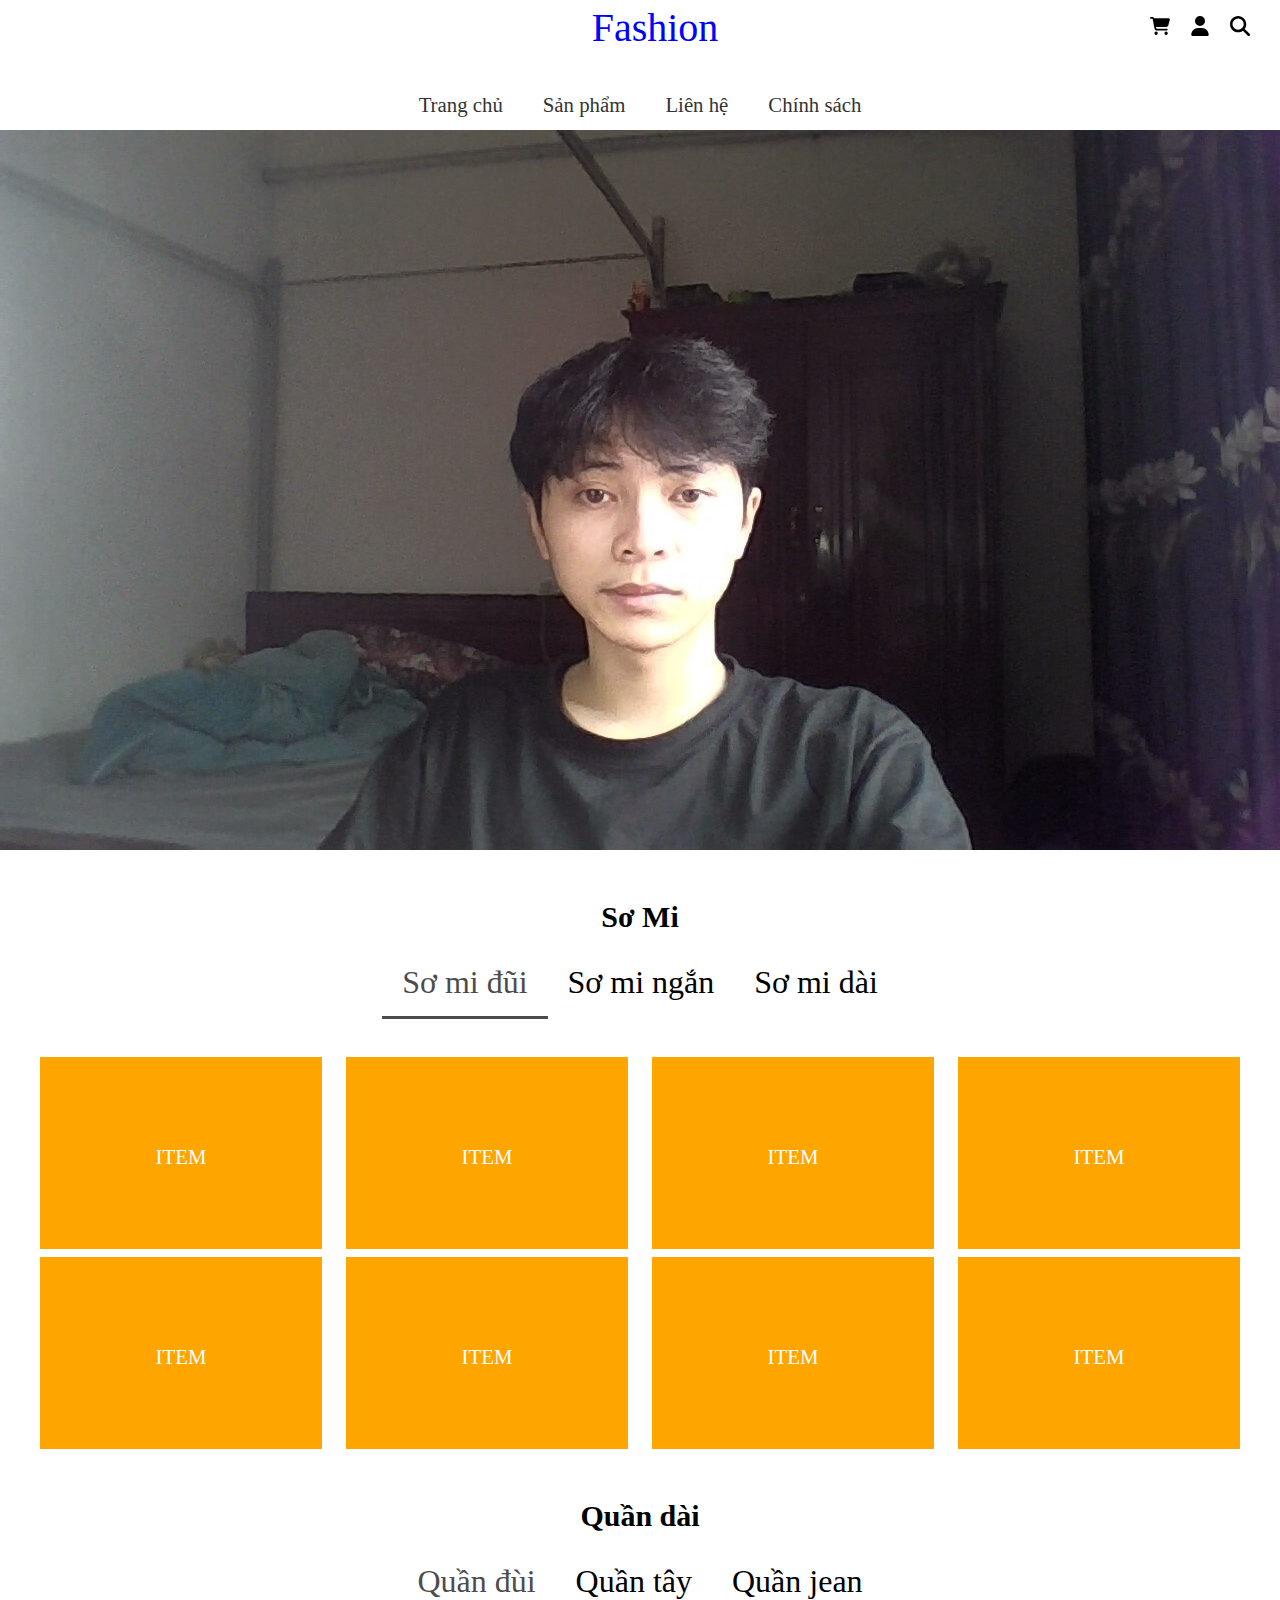
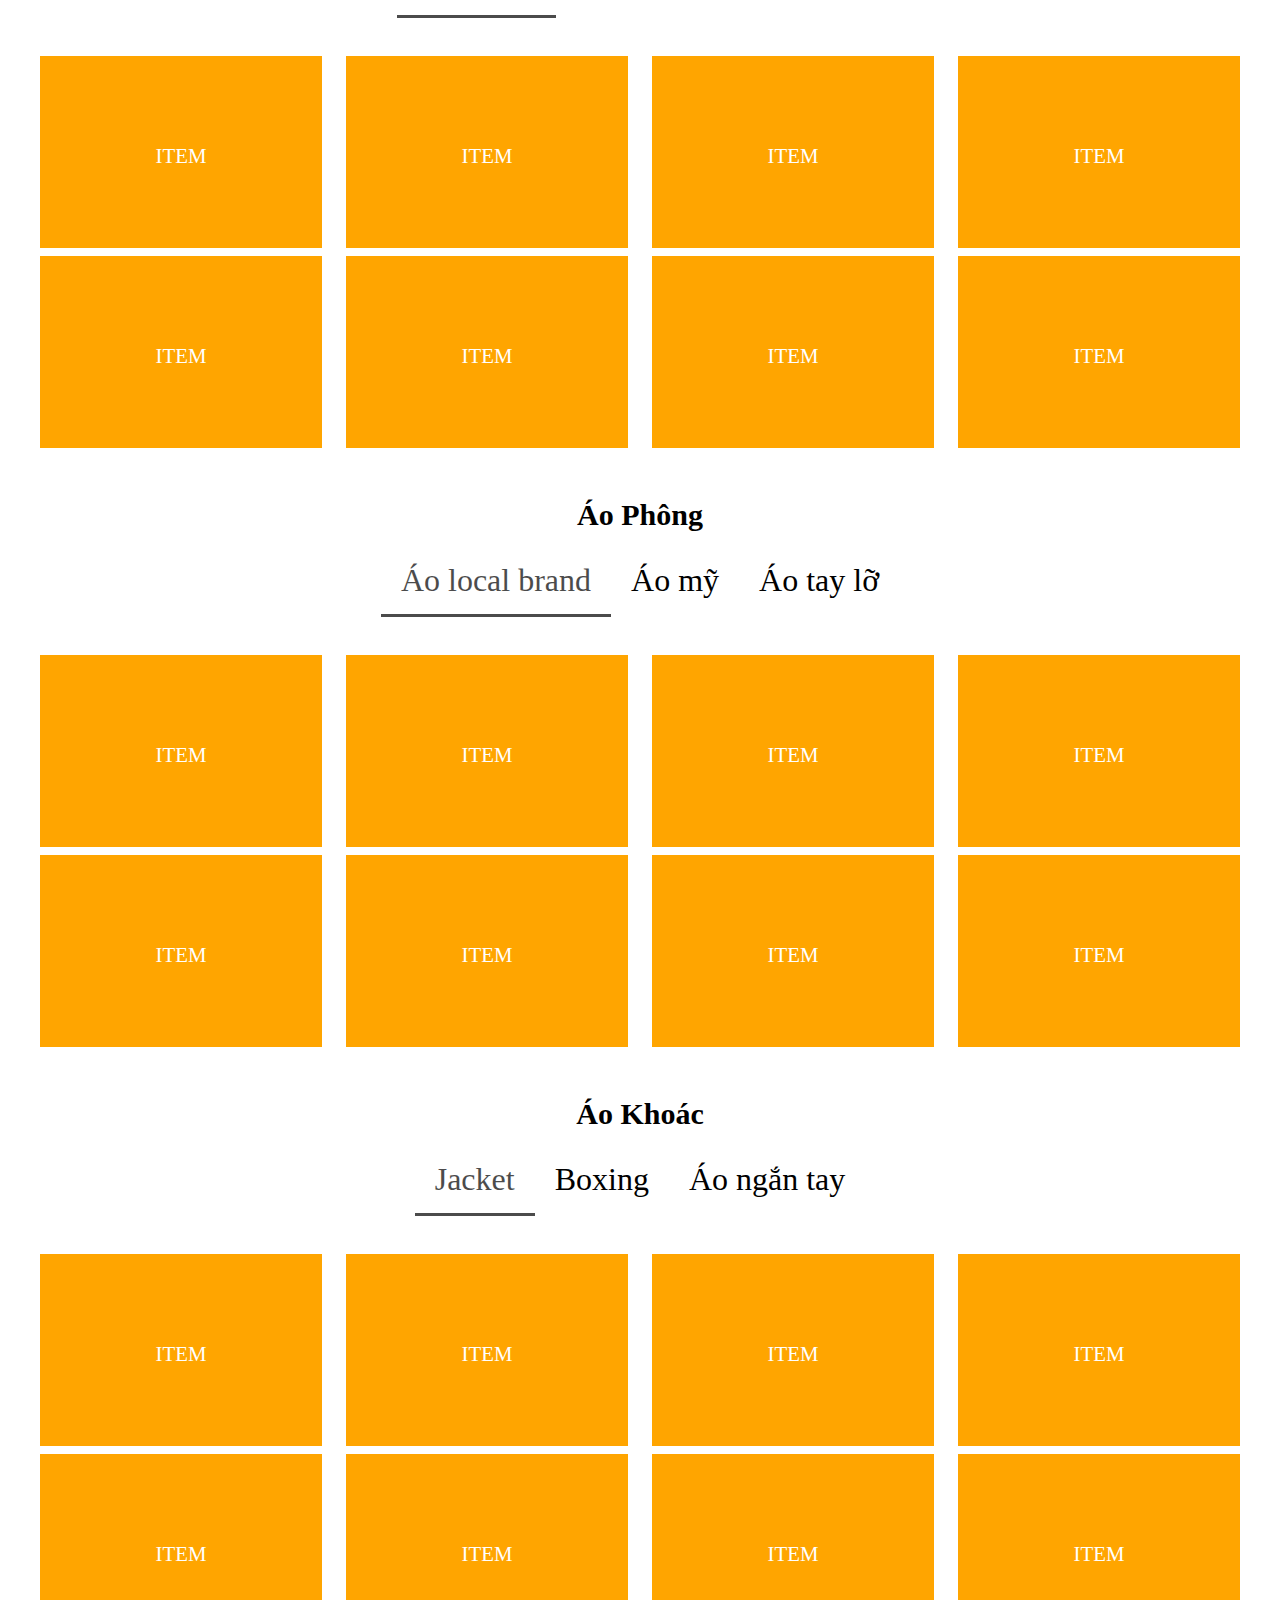
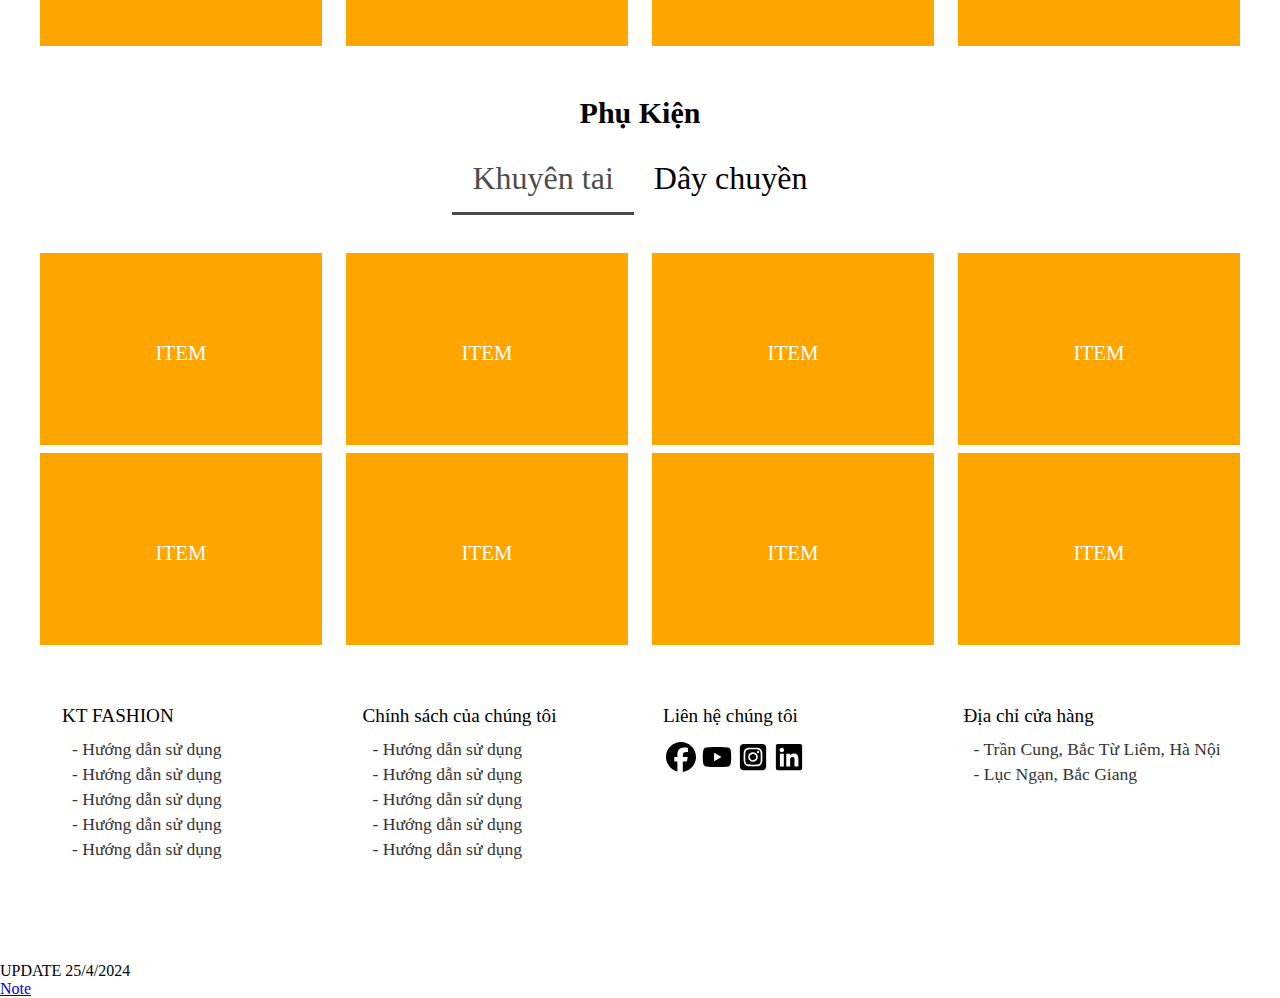
<file: index.html>
<!DOCTYPE html>
<html lang="en">
<head>
    <meta charset="UTF-8">
    <meta name="viewport" content="width=device-width, initial-scale=1.0">
    <title>Document</title>
    <link rel="stylesheet" href="./assets/css/grid.css">
    <link rel="stylesheet" href="./assets/css/main.css">
    <link rel="stylesheet" href="./assets/css/responsive.css">

</head>
<body>
    <div class="overlay"></div>

    <div id="header">
        <div class="header__logo">Fashion</div>
        <div class="header__wrap">
            <div href="" class="header__wrap__itemt" onclick = showCart()>
                <svg class="header__wrap__icon" fill = "black" xmlns="http://www.w3.org/2000/svg" viewBox="0 0 576 512"><!--!Font Awesome Free 6.5.2 by @fontawesome - https://fontawesome.com License - https://fontawesome.com/license/free Copyright 2024 Fonticons, Inc.--><path d="M0 24C0 10.7 10.7 0 24 0H69.5c22 0 41.5 12.8 50.6 32h411c26.3 0 45.5 25 38.6 50.4l-41 152.3c-8.5 31.4-37 53.3-69.5 53.3H170.7l5.4 28.5c2.2 11.3 12.1 19.5 23.6 19.5H488c13.3 0 24 10.7 24 24s-10.7 24-24 24H199.7c-34.6 0-64.3-24.6-70.7-58.5L77.4 54.5c-.7-3.8-4-6.5-7.9-6.5H24C10.7 48 0 37.3 0 24zM128 464a48 48 0 1 1 96 0 48 48 0 1 1 -96 0zm336-48a48 48 0 1 1 0 96 48 48 0 1 1 0-96z"/></svg>      
            </div>
            <div href="" class="header__wrap__item icon__account" onclick = showAccountForm()>
                <svg class="header__wrap__icon" fill = "black" xmlns="http://www.w3.org/2000/svg" viewBox="0 0 448 512"><!--!Font Awesome Free 6.5.2 by @fontawesome - https://fontawesome.com License - https://fontawesome.com/license/free Copyright 2024 Fonticons, Inc.--><path d="M224 256A128 128 0 1 0 224 0a128 128 0 1 0 0 256zm-45.7 48C79.8 304 0 383.8 0 482.3C0 498.7 13.3 512 29.7 512H418.3c16.4 0 29.7-13.3 29.7-29.7C448 383.8 368.2 304 269.7 304H178.3z"/></svg>

            </div>
            <div href="" class="header__wrap__item icon__search__header">
                <svg class="header__wrap__icon" fill = "black" xmlns="http://www.w3.org/2000/svg" viewBox="0 0 512 512"><!--!Font Awesome Free 6.5.2 by @fontawesome - https://fontawesome.com License - https://fontawesome.com/license/free Copyright 2024 Fonticons, Inc.--><path d="M416 208c0 45.9-14.9 88.3-40 122.7L502.6 457.4c12.5 12.5 12.5 32.8 0 45.3s-32.8 12.5-45.3 0L330.7 376c-34.4 25.2-76.8 40-122.7 40C93.1 416 0 322.9 0 208S93.1 0 208 0S416 93.1 416 208zM208 352a144 144 0 1 0 0-288 144 144 0 1 0 0 288z"/></svg>
            </div>
            <div class="header__wrap__item icon__bars"  onclick = showNavaside()>
                <svg fill = "black" xmlns="http://www.w3.org/2000/svg" viewBox="0 0 448 512"><!--!Font Awesome Free 6.5.2 by @fontawesome - https://fontawesome.com License - https://fontawesome.com/license/free Copyright 2024 Fonticons, Inc.--><path d="M0 96C0 78.3 14.3 64 32 64H416c17.7 0 32 14.3 32 32s-14.3 32-32 32H32C14.3 128 0 113.7 0 96zM0 256c0-17.7 14.3-32 32-32H416c17.7 0 32 14.3 32 32s-14.3 32-32 32H32c-17.7 0-32-14.3-32-32zM448 416c0 17.7-14.3 32-32 32H32c-17.7 0-32-14.3-32-32s14.3-32 32-32H416c17.7 0 32 14.3 32 32z"/></svg>
                
            </div>

        </div>
        
        

    </div>

    <div id="subheader">
        <div class="header__logo">Fashion</div>
        
        <nav class="nav__pc">
            <div class="nav__item">
                <a href="" class="nav__link">Trang chủ</a>
            </div>
            <div class="nav__item">
                <a class="nav__link">Sản phẩm</a>
                <ul class="nav__list">
                    <li><a href="#somi" class="nav__list__item">Sơ mi</a></li>
                    <div class="nav__divide"></div> 
                    <li><a href="#quandai" class="nav__list__item">Quần dài</a></li>
                    <div class="nav__divide"></div> 
                    <li><a href="#aophong" class="nav__list__item">Áo phông</a></li> 
                    <div class="nav__divide"></div> 
                    <li><a href="#aokhoac" class="nav__list__item">Áo khoác</a></li> 
                    <div class="nav__divide"></div> 
                    <li><a href="#phukien" class="nav__list__item">Phụ kiện</a></li> 
                </ul>
            </div>
            <div class="nav__item">
                <a href="" class="nav__link">Liên hệ</a>
            </div>
            <div class="nav__item">
                <a href="" class="nav__link">Chính sách</a>
                <ul class="nav__list">
            </div>
        </nav>
        <div class="header__wrap">
            <div href="" class="header__wrap__item" onclick = showCart()>
                <svg class="header__wrap__icon" fill = "black" xmlns="http://www.w3.org/2000/svg" viewBox="0 0 576 512"><!--!Font Awesome Free 6.5.2 by @fontawesome - https://fontawesome.com License - https://fontawesome.com/license/free Copyright 2024 Fonticons, Inc.--><path d="M0 24C0 10.7 10.7 0 24 0H69.5c22 0 41.5 12.8 50.6 32h411c26.3 0 45.5 25 38.6 50.4l-41 152.3c-8.5 31.4-37 53.3-69.5 53.3H170.7l5.4 28.5c2.2 11.3 12.1 19.5 23.6 19.5H488c13.3 0 24 10.7 24 24s-10.7 24-24 24H199.7c-34.6 0-64.3-24.6-70.7-58.5L77.4 54.5c-.7-3.8-4-6.5-7.9-6.5H24C10.7 48 0 37.3 0 24zM128 464a48 48 0 1 1 96 0 48 48 0 1 1 -96 0zm336-48a48 48 0 1 1 0 96 48 48 0 1 1 0-96z"/></svg>      
            </div>
            <div class="header__wrap__item icon__account" onclick = showAccountForm()>
                <svg class="header__wrap__icon" fill = "black" xmlns="http://www.w3.org/2000/svg" viewBox="0 0 448 512"><!--!Font Awesome Free 6.5.2 by @fontawesome - https://fontawesome.com License - https://fontawesome.com/license/free Copyright 2024 Fonticons, Inc.--><path d="M224 256A128 128 0 1 0 224 0a128 128 0 1 0 0 256zm-45.7 48C79.8 304 0 383.8 0 482.3C0 498.7 13.3 512 29.7 512H418.3c16.4 0 29.7-13.3 29.7-29.7C448 383.8 368.2 304 269.7 304H178.3z"/></svg>
            </div>
            <a href="" class="header__wrap__item icon__search__header">
                <svg class="header__wrap__icon" fill = "black" xmlns="http://www.w3.org/2000/svg" viewBox="0 0 512 512"><!--!Font Awesome Free 6.5.2 by @fontawesome - https://fontawesome.com License - https://fontawesome.com/license/free Copyright 2024 Fonticons, Inc.--><path d="M416 208c0 45.9-14.9 88.3-40 122.7L502.6 457.4c12.5 12.5 12.5 32.8 0 45.3s-32.8 12.5-45.3 0L330.7 376c-34.4 25.2-76.8 40-122.7 40C93.1 416 0 322.9 0 208S93.1 0 208 0S416 93.1 416 208zM208 352a144 144 0 1 0 0-288 144 144 0 1 0 0 288z"/></svg>
            </a>
            <div class="header__wrap__item icon__bars"  onclick = showNavaside()>
                <svg fill = "black" xmlns="http://www.w3.org/2000/svg" viewBox="0 0 448 512"><!--!Font Awesome Free 6.5.2 by @fontawesome - https://fontawesome.com License - https://fontawesome.com/license/free Copyright 2024 Fonticons, Inc.--><path d="M0 96C0 78.3 14.3 64 32 64H416c17.7 0 32 14.3 32 32s-14.3 32-32 32H32C14.3 128 0 113.7 0 96zM0 256c0-17.7 14.3-32 32-32H416c17.7 0 32 14.3 32 32s-14.3 32-32 32H32c-17.7 0-32-14.3-32-32zM448 416c0 17.7-14.3 32-32 32H32c-17.7 0-32-14.3-32-32s14.3-32 32-32H416c17.7 0 32 14.3 32 32z"/></svg>
            </div>
        </div>
    </div>


    <!-- Header Cart -->
    <div class="header__cart ">
        <div class="header__cart__wrap">
            <h3 class="header__cart__title">Giỏ hàng</h3>
            <ul class="header__cart__product">
                <li class="header__cart__item">ITEM
                </li>
                <div class="cart__divided"></div>
                <li class="header__cart__item">ITEM
                </li>
                <div class="cart__divided"></div>
                <li class="header__cart__item">ITEM
                </li>
                <div class="cart__divided"></div>
                <li class="header__cart__item">ITEM
                </li>
                
                
            </ul>
            <div class="header__cart__sum_money">
                <h3 class="header__cart__sum">TỔNG TIỀN:</h3>
                <h3 class="header__cart__price">689.999</h3>
            </div>
            <button class="header__cart__btn">THANH TOÁN</button>

        </div>
        <div class="header__cart__close header__icon__close" onclick = removeCart()>      
            <svg fill = "black" xmlns="http://www.w3.org/2000/svg" viewBox="0 0 384 512"><!--!Font Awesome Free 6.5.2 by @fontawesome - https://fontawesome.com License - https://fontawesome.com/license/free Copyright 2024 Fonticons, Inc.--><path d="M376.6 84.5c11.3-13.6 9.5-33.8-4.1-45.1s-33.8-9.5-45.1 4.1L192 206 56.6 43.5C45.3 29.9 25.1 28.1 11.5 39.4S-3.9 70.9 7.4 84.5L150.3 256 7.4 427.5c-11.3 13.6-9.5 33.8 4.1 45.1s33.8 9.5 45.1-4.1L192 306 327.4 468.5c11.3 13.6 31.5 15.4 45.1 4.1s15.4-31.5 4.1-45.1L233.7 256 376.6 84.5z"/></svg>
        </div>
    </div>

    <!-- Account Form: Login / Signup -->
    <div class=" account__form account__form__login">
        <div class="account__form__wrap">
            <h3 class="account__form__title">Đăng nhập</h3>
            <p class="account__form__desc">Hey, Nhập thông tin để đăng nhập tài khoản của bạn</p>
            <input class="account__form__input" type="email" placeholder="Email của bạn">
            <div class="account__form__input__wrap">
               <input class="account__form__input" type="password" placeholder="Mật khẩu">
               <div class="account__form__showpass">Hiện</div>
            </div>
                <a href="" class="account__form__forgot">Quên mật khẩu ?</a>
                <button class="account__form__btn">Đăng nhập</button>
                <div class="account__form__btns__wrap">
                    <button class="account__form__btns_item">Google</button>
                    <button class="account__form__btns_item">Facebook</button>
                    <button class="account__form__btns_item">Apple ID</button>
                </div>
                <p class="account__form__link__desc">Không có tài khoản? <span href="" class="account__login__link" onclick = showSignupForm()>Đăng ký ngay</span></p>

        </div>
        <div class="account__btn__close header__icon__close" onclick = closeAccountForm()>
            <svg fill = "black" xmlns="http://www.w3.org/2000/svg" viewBox="0 0 384 512"><!--!Font Awesome Free 6.5.2 by @fontawesome - https://fontawesome.com License - https://fontawesome.com/license/free Copyright 2024 Fonticons, Inc.--><path d="M376.6 84.5c11.3-13.6 9.5-33.8-4.1-45.1s-33.8-9.5-45.1 4.1L192 206 56.6 43.5C45.3 29.9 25.1 28.1 11.5 39.4S-3.9 70.9 7.4 84.5L150.3 256 7.4 427.5c-11.3 13.6-9.5 33.8 4.1 45.1s33.8 9.5 45.1-4.1L192 306 327.4 468.5c11.3 13.6 31.5 15.4 45.1 4.1s15.4-31.5 4.1-45.1L233.7 256 376.6 84.5z"/></svg>
        </div>
    </div>
    <div class="account__form account__form__signup">
        <div class="account__form__wrap">
            <h3 class="account__form__title">Đăng ký</h3>
            <p class="account__form__desc">Hey, Nhập thông tin để đăng ký tài khoản của bạn</p>
            <input class="account__form__input" type="text" placeholder="Tên của bạn">
            <input class="account__form__input" type="email" placeholder="Email của bạn">
            <div class="account__form__input__wrap">
                <input class="account__form__input" type="password" placeholder="Mật khẩu">
                <div class="account__form__showpass">Hiện</div>
            </div>
            <div class="account__form__input__wrap">
                <input class="account__form__input" type="password" placeholder="Nhập lại mật khẩu">
                <div class="account__form__showpass">Hiện</div>
            </div>
            <button class="account__form__btn">Đăng ký</button>
            <div class="account__form__btns__wrap">
                <button class="account__form__btns_item">Google</button>
                <button class="account__form__btns_item">Facebook</button>
                <button class="account__form__btns_item">Apple ID</button>
            </div>
            <p class="account__form__link__desc">Đã có tài khoản? <span href="" class="account__login__link" onclick = showLoginForm() >Đăng nhập ngay</span></p>
        </div>
        <div class="account__btn__close" onclick = closeAccountForm()>
            <svg fill = "black" xmlns="http://www.w3.org/2000/svg" viewBox="0 0 384 512"><!--!Font Awesome Free 6.5.2 by @fontawesome - https://fontawesome.com License - https://fontawesome.com/license/free Copyright 2024 Fonticons, Inc.--><path d="M376.6 84.5c11.3-13.6 9.5-33.8-4.1-45.1s-33.8-9.5-45.1 4.1L192 206 56.6 43.5C45.3 29.9 25.1 28.1 11.5 39.4S-3.9 70.9 7.4 84.5L150.3 256 7.4 427.5c-11.3 13.6-9.5 33.8 4.1 45.1s33.8 9.5 45.1-4.1L192 306 327.4 468.5c11.3 13.6 31.5 15.4 45.1 4.1s15.4-31.5 4.1-45.1L233.7 256 376.6 84.5z"/></svg>
        </div>
    </div>

    <!-- Header Search -->
    <div class="header__search">
        <div class="header__search__title">Tìm kiếm</div>
        <div class="header__search__input__wrap">
            <input type="text" class="header__search__input" placeholder="Tìm kiếm sản phẩm">
            <svg fill = "#BDBDBD" xmlns="http://www.w3.org/2000/svg" viewBox="0 0 512 512"><!--!Font Awesome Free 6.5.2 by @fontawesome - https://fontawesome.com License - https://fontawesome.com/license/free Copyright 2024 Fonticons, Inc.--><path d="M416 208c0 45.9-14.9 88.3-40 122.7L502.6 457.4c12.5 12.5 12.5 32.8 0 45.3s-32.8 12.5-45.3 0L330.7 376c-34.4 25.2-76.8 40-122.7 40C93.1 416 0 322.9 0 208S93.1 0 208 0S416 93.1 416 208zM208 352a144 144 0 1 0 0-288 144 144 0 1 0 0 288z"/></svg>
        </div>
        <div class="header__search__close header__icon__close" onclick = removeSearch()>      
            <svg fill = "black" xmlns="http://www.w3.org/2000/svg" viewBox="0 0 384 512"><!--!Font Awesome Free 6.5.2 by @fontawesome - https://fontawesome.com License - https://fontawesome.com/license/free Copyright 2024 Fonticons, Inc.--><path d="M376.6 84.5c11.3-13.6 9.5-33.8-4.1-45.1s-33.8-9.5-45.1 4.1L192 206 56.6 43.5C45.3 29.9 25.1 28.1 11.5 39.4S-3.9 70.9 7.4 84.5L150.3 256 7.4 427.5c-11.3 13.6-9.5 33.8 4.1 45.1s33.8 9.5 45.1-4.1L192 306 327.4 468.5c11.3 13.6 31.5 15.4 45.1 4.1s15.4-31.5 4.1-45.1L233.7 256 376.6 84.5z"/></svg>
        </div>
    </div>

    <!-- Navbar Aside -->
    <nav class="nav__aside">
        <ul class="nav__aside__list">
            <h3 class="nav__aside__title">MENU</h3>
            <li class="nav__aside__item">
                <a href="./index.html" class="nav__aside__item__text">Trang chủ</a>
               
            </li>
            <li class="nav__aside__item active" onclick = showiTemInNavaside()>
                <p href="" class="nav__aside__item__text">Sản phẩm</p>
               
            </li>
            <ul class="nav__aside__select__list">
                <li class="nav__aside__select"><a href="#somi">Sơ mi</a></li>
                <li class="nav__aside__select"><a href="#quandai">Quần dài</a></li>
                <li class="nav__aside__select"><a href="#aophong">Áo phông</a></li>
                <li class="nav__aside__select"><a href="#aokhoac">Áo khoác</a></li>
                <li class="nav__aside__select"><a href="#phukien">Phụ kiện</a></li>
            </ul>
            <li class="nav__aside__item nav__aside__item__connect">
                <p href="" class="nav__aside__item__text">Liên hệ</p>
                
            </li>
            <ul class="footerlist__icons">
                <li class="footer__option__icon">
                    <a href="">
                        <svg xmlns="http://www.w3.org/2000/svg" viewBox="0 0 512 512"><!--!Font Awesome Free 6.5.2 by @fontawesome - https://fontawesome.com License - https://fontawesome.com/license/free Copyright 2024 Fonticons, Inc.--><path d="M512 256C512 114.6 397.4 0 256 0S0 114.6 0 256C0 376 82.7 476.8 194.2 504.5V334.2H141.4V256h52.8V222.3c0-87.1 39.4-127.5 125-127.5c16.2 0 44.2 3.2 55.7 6.4V172c-6-.6-16.5-1-29.6-1c-42 0-58.2 15.9-58.2 57.2V256h83.6l-14.4 78.2H287V510.1C413.8 494.8 512 386.9 512 256h0z"/></svg>
                    </a>
                </li>
                <li class="footer__option__icon">
                    <a href="">
                        <svg xmlns="http://www.w3.org/2000/svg" viewBox="0 0 576 512"><!--!Font Awesome Free 6.5.2 by @fontawesome - https://fontawesome.com License - https://fontawesome.com/license/free Copyright 2024 Fonticons, Inc.--><path d="M549.7 124.1c-6.3-23.7-24.8-42.3-48.3-48.6C458.8 64 288 64 288 64S117.2 64 74.6 75.5c-23.5 6.3-42 24.9-48.3 48.6-11.4 42.9-11.4 132.3-11.4 132.3s0 89.4 11.4 132.3c6.3 23.7 24.8 41.5 48.3 47.8C117.2 448 288 448 288 448s170.8 0 213.4-11.5c23.5-6.3 42-24.2 48.3-47.8 11.4-42.9 11.4-132.3 11.4-132.3s0-89.4-11.4-132.3zm-317.5 213.5V175.2l142.7 81.2-142.7 81.2z"/></svg>
                    </a>
                </li>
                <li class="footer__option__icon">
                    <a href="">
                        <svg xmlns="http://www.w3.org/2000/svg" viewBox="0 0 448 512"><!--!Font Awesome Free 6.5.2 by @fontawesome - https://fontawesome.com License - https://fontawesome.com/license/free Copyright 2024 Fonticons, Inc.--><path d="M194.4 211.7a53.3 53.3 0 1 0 59.3 88.7 53.3 53.3 0 1 0 -59.3-88.7zm142.3-68.4c-5.2-5.2-11.5-9.3-18.4-12c-18.1-7.1-57.6-6.8-83.1-6.5c-4.1 0-7.9 .1-11.2 .1c-3.3 0-7.2 0-11.4-.1c-25.5-.3-64.8-.7-82.9 6.5c-6.9 2.7-13.1 6.8-18.4 12s-9.3 11.5-12 18.4c-7.1 18.1-6.7 57.7-6.5 83.2c0 4.1 .1 7.9 .1 11.1s0 7-.1 11.1c-.2 25.5-.6 65.1 6.5 83.2c2.7 6.9 6.8 13.1 12 18.4s11.5 9.3 18.4 12c18.1 7.1 57.6 6.8 83.1 6.5c4.1 0 7.9-.1 11.2-.1c3.3 0 7.2 0 11.4 .1c25.5 .3 64.8 .7 82.9-6.5c6.9-2.7 13.1-6.8 18.4-12s9.3-11.5 12-18.4c7.2-18 6.8-57.4 6.5-83c0-4.2-.1-8.1-.1-11.4s0-7.1 .1-11.4c.3-25.5 .7-64.9-6.5-83l0 0c-2.7-6.9-6.8-13.1-12-18.4zm-67.1 44.5A82 82 0 1 1 178.4 324.2a82 82 0 1 1 91.1-136.4zm29.2-1.3c-3.1-2.1-5.6-5.1-7.1-8.6s-1.8-7.3-1.1-11.1s2.6-7.1 5.2-9.8s6.1-4.5 9.8-5.2s7.6-.4 11.1 1.1s6.5 3.9 8.6 7s3.2 6.8 3.2 10.6c0 2.5-.5 5-1.4 7.3s-2.4 4.4-4.1 6.2s-3.9 3.2-6.2 4.2s-4.8 1.5-7.3 1.5l0 0c-3.8 0-7.5-1.1-10.6-3.2zM448 96c0-35.3-28.7-64-64-64H64C28.7 32 0 60.7 0 96V416c0 35.3 28.7 64 64 64H384c35.3 0 64-28.7 64-64V96zM357 389c-18.7 18.7-41.4 24.6-67 25.9c-26.4 1.5-105.6 1.5-132 0c-25.6-1.3-48.3-7.2-67-25.9s-24.6-41.4-25.8-67c-1.5-26.4-1.5-105.6 0-132c1.3-25.6 7.1-48.3 25.8-67s41.5-24.6 67-25.8c26.4-1.5 105.6-1.5 132 0c25.6 1.3 48.3 7.1 67 25.8s24.6 41.4 25.8 67c1.5 26.3 1.5 105.4 0 131.9c-1.3 25.6-7.1 48.3-25.8 67z"/></svg>     
                    </a>
                </li>
                <li class="footer__option__icon">
                    <a href="">      
                        <svg xmlns="http://www.w3.org/2000/svg" viewBox="0 0 448 512"><!--!Font Awesome Free 6.5.2 by @fontawesome - https://fontawesome.com License - https://fontawesome.com/license/free Copyright 2024 Fonticons, Inc.--><path d="M416 32H31.9C14.3 32 0 46.5 0 64.3v383.4C0 465.5 14.3 480 31.9 480H416c17.6 0 32-14.5 32-32.3V64.3c0-17.8-14.4-32.3-32-32.3zM135.4 416H69V202.2h66.5V416zm-33.2-243c-21.3 0-38.5-17.3-38.5-38.5S80.9 96 102.2 96c21.2 0 38.5 17.3 38.5 38.5 0 21.3-17.2 38.5-38.5 38.5zm282.1 243h-66.4V312c0-24.8-.5-56.7-34.5-56.7-34.6 0-39.9 27-39.9 54.9V416h-66.4V202.2h63.7v29.2h.9c8.9-16.8 30.6-34.5 62.9-34.5 67.2 0 79.7 44.3 79.7 101.9V416z"/></svg>
                    </a>
                </li>
                

            </ul>
        </ul>
        <div class="nav__aside__close header__icon__close" onclick = closeNavAside()>      
            <svg fill = "black" xmlns="http://www.w3.org/2000/svg" viewBox="0 0 384 512"><!--!Font Awesome Free 6.5.2 by @fontawesome - https://fontawesome.com License - https://fontawesome.com/license/free Copyright 2024 Fonticons, Inc.--><path d="M376.6 84.5c11.3-13.6 9.5-33.8-4.1-45.1s-33.8-9.5-45.1 4.1L192 206 56.6 43.5C45.3 29.9 25.1 28.1 11.5 39.4S-3.9 70.9 7.4 84.5L150.3 256 7.4 427.5c-11.3 13.6-9.5 33.8 4.1 45.1s33.8 9.5 45.1-4.1L192 306 327.4 468.5c11.3 13.6 31.5 15.4 45.1 4.1s15.4-31.5 4.1-45.1L233.7 256 376.6 84.5z"/></svg>
        </div>
    </nav>
    
    
    <div id="nav">
        <nav class="nav__pc">
            <div class="nav__item">
                <a href="" class="nav__link">Trang chủ</a>
            </div>
            <div class="nav__item">
                <a class="nav__link">Sản phẩm</a>
                <ul class="nav__list">
                    <li><a href="#somi" class="nav__list__item">Sơ mi</a></li>
                    <div class="nav__divide"></div> 
                    <li><a href="#quandai" class="nav__list__item">Quần dài</a></li>
                    <div class="nav__divide"></div> 
                    <li><a href="#aophong" class="nav__list__item">Áo phông</a></li> 
                    <div class="nav__divide"></div> 
                    <li><a href="#aokhoac" class="nav__list__item">Áo khoác</a></li> 
                    <div class="nav__divide"></div> 
                    <li><a href="#phukien" class="nav__list__item">Phụ kiện</a></li> 
                </ul>
            </div>
            <div class="nav__item">
                <a href="" class="nav__link">Liên hệ</a>
            </div>
            <div class="nav__item">
                <a href="" class="nav__link">Chính sách</a>
                <ul class="nav__list">
            </div>
        </nav>
    </div>
    <div id="content">
        <div class="slide__img">
            <div class="slide__img__list">
                <img src="./assets/img/slide__show/Picture1.jpg" alt="">
                <img src="./assets/img/slide__show/Picture2.jpg" alt="">
                <img src="./assets/img/slide__show/Picture3.jpg" alt="">
            </div>
        </div>

        <!-- SECTION -->
        <section id="somi" class="content__section grid wide">
            <h3 class="selection__heading">Sơ Mi</h3>
            <ul class="content__section__nav">
                <li class="content__section__nav__item content__section__nav__selected">Sơ mi đũi</li>
                <li class="content__section__nav__item">Sơ mi ngắn</li>
                <li class="content__section__nav__item">Sơ mi dài</li>
            </ul>
            <div class="content__section__wrap row">
                <div class="content__section__item col l-3 m-4 c-6">
                    <div href="">ITEM</div>
                </div>
                <div class="content__section__item col l-3 m-4 c-6">
                    <div href="">ITEM</div>
                </div>
                <div class="content__section__item col l-3 m-4 c-6">
                    <div href="">ITEM</div>
                </div>
                <div class="content__section__item col l-3 m-4 c-6">
                    <div href="">ITEM</div>
                </div>
                <div class="content__section__item col l-3 m-4 c-6">
                    <div href="">ITEM</div>
                </div>
                <div class="content__section__item col l-3 m-4 c-6">
                    <div href="">ITEM</div>
                </div>
                <div class="content__section__item col l-3 m-4 c-6">
                    <div href="">ITEM</div>
                </div>
                <div class="content__section__item col l-3 m-4 c-6">
                    <div href="">ITEM</div>
                </div>

            </div>
        </section>
        <section id="quandai" class="content__section grid wide">
            <h3 class="selection__heading">Quần dài</h3>
            <ul class="content__section__nav">
                <li class="content__section__nav__item content__section__nav__selected">Quần đùi</li>
                <li class="content__section__nav__item">Quần tây</li>
                <li class="content__section__nav__item">Quần jean</li>
            </ul>
            <div class="content__section__wrap row">
                <div class="content__section__item col l-3 m-4 c-6">
                    <div href="">ITEM</div>
                </div>
                <div class="content__section__item col l-3 m-4 c-6">
                    <div href="">ITEM</div>
                </div>
                <div class="content__section__item col l-3 m-4 c-6">
                    <div href="">ITEM</div>
                </div>
                <div class="content__section__item col l-3 m-4 c-6">
                    <div href="">ITEM</div>
                </div>
                <div class="content__section__item col l-3 m-4 c-6">
                    <div href="">ITEM</div>
                </div>
                <div class="content__section__item col l-3 m-4 c-6">
                    <div href="">ITEM</div>
                </div>
                <div class="content__section__item col l-3 m-4 c-6">
                    <div href="">ITEM</div>
                </div>
                <div class="content__section__item col l-3 m-4 c-6">
                    <div href="">ITEM</div>
                </div>

            </div>
        </section>
        <section id="aophong" class="content__section grid wide">
            <h3 class="selection__heading">Áo Phông</h3>
            <ul class="content__section__nav">
                <li class="content__section__nav__item content__section__nav__selected">Áo local brand</li>
                <li class="content__section__nav__item">Áo mỹ</li>
                <li class="content__section__nav__item">Áo tay lỡ</li>
            </ul>
            <div class="content__section__wrap row">
                <div class="content__section__item col l-3 m-4 c-6">
                    <div href="">ITEM</div>
                </div>
                <div class="content__section__item col l-3 m-4 c-6">
                    <div href="">ITEM</div>
                </div>
                <div class="content__section__item col l-3 m-4 c-6">
                    <div href="">ITEM</div>
                </div>
                <div class="content__section__item col l-3 m-4 c-6">
                    <div href="">ITEM</div>
                </div>
                <div class="content__section__item col l-3 m-4 c-6">
                    <div href="">ITEM</div>
                </div>
                <div class="content__section__item col l-3 m-4 c-6">
                    <div href="">ITEM</div>
                </div>
                <div class="content__section__item col l-3 m-4 c-6">
                    <div href="">ITEM</div>
                </div>
                <div class="content__section__item col l-3 m-4 c-6">
                    <div href="">ITEM</div>
                </div>

            </div>
        </section>
        <section id="aokhoac" class="content__section grid wide">
            <h3 class="selection__heading">Áo Khoác</h3>
            <ul class="content__section__nav">
                <li class="content__section__nav__item content__section__nav__selected">Jacket</li>
                <li class="content__section__nav__item">Boxing</li>
                <li class="content__section__nav__item">Áo ngắn tay</li>
            </ul>
            <div class="content__section__wrap row">
                <div class="content__section__item col l-3 m-4 c-6">
                    <div href="">ITEM</div>
                </div>
                <div class="content__section__item col l-3 m-4 c-6">
                    <div href="">ITEM</div>
                </div>
                <div class="content__section__item col l-3 m-4 c-6">
                    <div href="">ITEM</div>
                </div>
                <div class="content__section__item col l-3 m-4 c-6">
                    <div href="">ITEM</div>
                </div>
                <div class="content__section__item col l-3 m-4 c-6">
                    <div href="">ITEM</div>
                </div>
                <div class="content__section__item col l-3 m-4 c-6">
                    <div href="">ITEM</div>
                </div>
                <div class="content__section__item col l-3 m-4 c-6">
                    <div href="">ITEM</div>
                </div>
                <div class="content__section__item col l-3 m-4 c-6">
                    <div href="">ITEM</div>
                </div>

            </div>
        </section>
        <section id="phukien" class="content__section grid wide">
            <h3 class="selection__heading">Phụ Kiện</h3>
            <ul class="content__section__nav">
                <li class="content__section__nav__item content__section__nav__selected">Khuyên tai</li>
                <li class="content__section__nav__item">Dây chuyền</li>
            </ul>
            <div class="content__section__wrap row">
                <div class="content__section__item col l-3 m-4 c-6">
                    <div href="">ITEM</div>
                </div>
                <div class="content__section__item col l-3 m-4 c-6">
                    <div href="">ITEM</div>
                </div>
                <div class="content__section__item col l-3 m-4 c-6">
                    <div href="">ITEM</div>
                </div>
                <div class="content__section__item col l-3 m-4 c-6">
                    <div href="">ITEM</div>
                </div>
                <div class="content__section__item col l-3 m-4 c-6">
                    <div href="">ITEM</div>
                </div>
                <div class="content__section__item col l-3 m-4 c-6">
                    <div href="">ITEM</div>
                </div>
                <div class="content__section__item col l-3 m-4 c-6">
                    <div href="">ITEM</div>
                </div>
                <div class="content__section__item col l-3 m-4 c-6">
                    <div href="">ITEM</div>
                </div>

            </div>
        </section>
    </div>
    <div id="footer" class="grid wide">
        <div class="footer__wrap row">
            <div class="footer__list col l-3 m-4 c-12">
                <h3 class="footer__title footer__title__text">KT FASHION</h3>
                <ul class="footerlist__link">
                    <li class="footer__option"><a href="">- Hướng dẫn sử dụng</a></li>
                    <li class="footer__option"><a href="">- Hướng dẫn sử dụng</a></li>
                    <li class="footer__option"><a href="">- Hướng dẫn sử dụng</a></li>
                    <li class="footer__option"><a href="">- Hướng dẫn sử dụng</a></li>
                    <li class="footer__option"><a href="">- Hướng dẫn sử dụng</a></li>

                </ul>
            </div>
            <div class="footer__list col l-3 m-4 c-12">
                <h3 class="footer__title footer__title__text">Chính sách của chúng tôi</h3>
                <ul class="footerlist__link">
                    <li class="footer__option"><a href="">- Hướng dẫn sử dụng</a></li>
                    <li class="footer__option"><a href="">- Hướng dẫn sử dụng</a></li>
                    <li class="footer__option"><a href="">- Hướng dẫn sử dụng</a></li>
                    <li class="footer__option"><a href="">- Hướng dẫn sử dụng</a></li>
                    <li class="footer__option"><a href="">- Hướng dẫn sử dụng</a></li>

                </ul>
            </div>
            <div class="footer__list footer__connection col l-3 m-4 c-12">
                <h3 class="footer__title " onclick = showFooterConnect()>Liên hệ chúng tôi</h3>
                <ul class="footerlist__icons">
                    <li class="footer__option__icon">
                        <a href="">
                            <svg xmlns="http://www.w3.org/2000/svg" viewBox="0 0 512 512"><!--!Font Awesome Free 6.5.2 by @fontawesome - https://fontawesome.com License - https://fontawesome.com/license/free Copyright 2024 Fonticons, Inc.--><path d="M512 256C512 114.6 397.4 0 256 0S0 114.6 0 256C0 376 82.7 476.8 194.2 504.5V334.2H141.4V256h52.8V222.3c0-87.1 39.4-127.5 125-127.5c16.2 0 44.2 3.2 55.7 6.4V172c-6-.6-16.5-1-29.6-1c-42 0-58.2 15.9-58.2 57.2V256h83.6l-14.4 78.2H287V510.1C413.8 494.8 512 386.9 512 256h0z"/></svg>
                        </a>
                    </li>
                    <li class="footer__option__icon">
                        <a href="">
                            <svg xmlns="http://www.w3.org/2000/svg" viewBox="0 0 576 512"><!--!Font Awesome Free 6.5.2 by @fontawesome - https://fontawesome.com License - https://fontawesome.com/license/free Copyright 2024 Fonticons, Inc.--><path d="M549.7 124.1c-6.3-23.7-24.8-42.3-48.3-48.6C458.8 64 288 64 288 64S117.2 64 74.6 75.5c-23.5 6.3-42 24.9-48.3 48.6-11.4 42.9-11.4 132.3-11.4 132.3s0 89.4 11.4 132.3c6.3 23.7 24.8 41.5 48.3 47.8C117.2 448 288 448 288 448s170.8 0 213.4-11.5c23.5-6.3 42-24.2 48.3-47.8 11.4-42.9 11.4-132.3 11.4-132.3s0-89.4-11.4-132.3zm-317.5 213.5V175.2l142.7 81.2-142.7 81.2z"/></svg>
                        </a>
                    </li>
                    <li class="footer__option__icon">
                        <a href="">
                            <svg xmlns="http://www.w3.org/2000/svg" viewBox="0 0 448 512"><!--!Font Awesome Free 6.5.2 by @fontawesome - https://fontawesome.com License - https://fontawesome.com/license/free Copyright 2024 Fonticons, Inc.--><path d="M194.4 211.7a53.3 53.3 0 1 0 59.3 88.7 53.3 53.3 0 1 0 -59.3-88.7zm142.3-68.4c-5.2-5.2-11.5-9.3-18.4-12c-18.1-7.1-57.6-6.8-83.1-6.5c-4.1 0-7.9 .1-11.2 .1c-3.3 0-7.2 0-11.4-.1c-25.5-.3-64.8-.7-82.9 6.5c-6.9 2.7-13.1 6.8-18.4 12s-9.3 11.5-12 18.4c-7.1 18.1-6.7 57.7-6.5 83.2c0 4.1 .1 7.9 .1 11.1s0 7-.1 11.1c-.2 25.5-.6 65.1 6.5 83.2c2.7 6.9 6.8 13.1 12 18.4s11.5 9.3 18.4 12c18.1 7.1 57.6 6.8 83.1 6.5c4.1 0 7.9-.1 11.2-.1c3.3 0 7.2 0 11.4 .1c25.5 .3 64.8 .7 82.9-6.5c6.9-2.7 13.1-6.8 18.4-12s9.3-11.5 12-18.4c7.2-18 6.8-57.4 6.5-83c0-4.2-.1-8.1-.1-11.4s0-7.1 .1-11.4c.3-25.5 .7-64.9-6.5-83l0 0c-2.7-6.9-6.8-13.1-12-18.4zm-67.1 44.5A82 82 0 1 1 178.4 324.2a82 82 0 1 1 91.1-136.4zm29.2-1.3c-3.1-2.1-5.6-5.1-7.1-8.6s-1.8-7.3-1.1-11.1s2.6-7.1 5.2-9.8s6.1-4.5 9.8-5.2s7.6-.4 11.1 1.1s6.5 3.9 8.6 7s3.2 6.8 3.2 10.6c0 2.5-.5 5-1.4 7.3s-2.4 4.4-4.1 6.2s-3.9 3.2-6.2 4.2s-4.8 1.5-7.3 1.5l0 0c-3.8 0-7.5-1.1-10.6-3.2zM448 96c0-35.3-28.7-64-64-64H64C28.7 32 0 60.7 0 96V416c0 35.3 28.7 64 64 64H384c35.3 0 64-28.7 64-64V96zM357 389c-18.7 18.7-41.4 24.6-67 25.9c-26.4 1.5-105.6 1.5-132 0c-25.6-1.3-48.3-7.2-67-25.9s-24.6-41.4-25.8-67c-1.5-26.4-1.5-105.6 0-132c1.3-25.6 7.1-48.3 25.8-67s41.5-24.6 67-25.8c26.4-1.5 105.6-1.5 132 0c25.6 1.3 48.3 7.1 67 25.8s24.6 41.4 25.8 67c1.5 26.3 1.5 105.4 0 131.9c-1.3 25.6-7.1 48.3-25.8 67z"/></svg>     
                        </a>
                    </li>
                    <li class="footer__option__icon">
                        <a href="">      
                            <svg xmlns="http://www.w3.org/2000/svg" viewBox="0 0 448 512"><!--!Font Awesome Free 6.5.2 by @fontawesome - https://fontawesome.com License - https://fontawesome.com/license/free Copyright 2024 Fonticons, Inc.--><path d="M416 32H31.9C14.3 32 0 46.5 0 64.3v383.4C0 465.5 14.3 480 31.9 480H416c17.6 0 32-14.5 32-32.3V64.3c0-17.8-14.4-32.3-32-32.3zM135.4 416H69V202.2h66.5V416zm-33.2-243c-21.3 0-38.5-17.3-38.5-38.5S80.9 96 102.2 96c21.2 0 38.5 17.3 38.5 38.5 0 21.3-17.2 38.5-38.5 38.5zm282.1 243h-66.4V312c0-24.8-.5-56.7-34.5-56.7-34.6 0-39.9 27-39.9 54.9V416h-66.4V202.2h63.7v29.2h.9c8.9-16.8 30.6-34.5 62.9-34.5 67.2 0 79.7 44.3 79.7 101.9V416z"/></svg>
                        </a>
                    </li>
                    

                </ul>
            </div>
            <div class="footer__list col l-3 m-4 c-12">
                <h3 class="footer__title footer__title__text">Địa chỉ cửa hàng</h3>
                <ul class="footerlist__link">
                    <li class="footer__option"><a href="">- Trần Cung, Bắc Từ Liêm, Hà Nội</a></li>
                    <li class="footer__option"><a href="">- Lục Ngạn, Bắc Giang</a></li>

                </ul>
            </div>
            
        </div>

    </div>
    <p>UPDATE 25/4/2024</p>
    <a href="https://docs.google.com/spreadsheets/d/1bWeH8wP0isJv-jLqrmvBUbV2c1jCHV0mxJ9rpJXoBhA/edit?usp=sharing">Note</a>

    
    <script src="./main.js"></script>
</body>
</html>
</file>
<file: assets/css/grid.css>
.grid {
    width: 100%;
    display: block;
    padding: 0;
}

.grid.wide {
    max-width: 1200px;
    margin: 0 auto;
}

.row {
    display: flex;
    flex-wrap: wrap;
    margin-left: -4px;
    margin-right: -4px;
}

.row.no-gutters {
    margin-left: 0;
    margin-right: 0;
}

.col {
    padding-left: 4px;
    padding-right: 4px;
}

.row.no-gutters .col {
    padding-left: 0;
    padding-right: 0;
}

.c-0 {
    display: none;
}

.c-1 {
    flex: 0 0 8.33333%;
    max-width: 8.33333%;
}

.c-2 {
    flex: 0 0 16.66667%;
    max-width: 16.66667%;
}

.c-3 {
    flex: 0 0 25%;
    max-width: 25%;
}

.c-4 {
    flex: 0 0 33.33333%;
    max-width: 33.33333%;
}

.c-5 {
    flex: 0 0 41.66667%;
    max-width: 41.66667%;
}

.c-6 {
    flex: 0 0 50%;
    max-width: 50%;
}

.c-7 {
    flex: 0 0 58.33333%;
    max-width: 58.33333%;
}

.c-8 {
    flex: 0 0 66.66667%;
    max-width: 66.66667%;
}

.c-9 {
    flex: 0 0 75%;
    max-width: 75%;
}

.c-10 {
    flex: 0 0 83.33333%;
    max-width: 83.33333%;
}

.c-11 {
    flex: 0 0 91.66667%;
    max-width: 91.66667%;
}

.c-12 {
    flex: 0 0 100%;
    max-width: 100%;
}

.c-o-1 {
    margin-left: 8.33333%;
}

.c-o-2 {
    margin-left: 16.66667%;
}

.c-o-3 {
    margin-left: 25%;
}

.c-o-4 {
    margin-left: 33.33333%;
}

.c-o-5 {
    margin-left: 41.66667%;
}

.c-o-6 {
    margin-left: 50%;
}

.c-o-7 {
    margin-left: 58.33333%;
}

.c-o-8 {
    margin-left: 66.66667%;
}

.c-o-9 {
    margin-left: 75%;
}

.c-o-10 {
    margin-left: 83.33333%;
}

.c-o-11 {
    margin-left: 91.66667%;
}


/* >= Tablet */
@media (min-width: 740px) {
    .row {
        margin-left: -8px ;
        margin-right: -8px;
    }

    .col {
        padding-left: 8px;
        padding-right: 8px;
    }

    .m-0 {
        display: none;
    }

    .m-1,
    .m-2,
    .m-3,
    .m-4,
    .m-5,
    .m-6,
    .m-7,
    .m-8,
    .m-9,
    .m-10,
    .m-11,
    .m-12 {
        display: block;
    }

    .m-1 {
        flex: 0 0 8.33333%;
        max-width: 8.33333%;
    }

    .m-2 {
        flex: 0 0 16.66667%;
        max-width: 16.66667%;
    }

    .m-3 {
        flex: 0 0 25%;
        max-width: 25%;
    }

    .m-4 {
        flex: 0 0 33.33333%;
        max-width: 33.33333%;
    }

    .m-5 {
        flex: 0 0 41.66667%;
        max-width: 41.66667%;
    }

    .m-6 {
        flex: 0 0 50%;
        max-width: 50%;
    }

    .m-7 {
        flex: 0 0 58.33333%;
        max-width: 58.33333%;
    }

    .m-8 {
        flex: 0 0 66.66667%;
        max-width: 66.66667%;
    }

    .m-9 {
        flex: 0 0 75%;
        max-width: 75%;
    }

    .m-10 {
        flex: 0 0 83.33333%;
        max-width: 83.33333%;
    }

    .m-11 {
        flex: 0 0 91.66667%;
        max-width: 91.66667%;
    }

    .m-12 {
        flex: 0 0 100%;
        max-width: 100%;
    }

    .m-o-1 {
        margin-left: 8.33333%;
    }

    .m-o-2 {
        margin-left: 16.66667%;
    }

    .m-o-3 {
        margin-left: 25%;
    }

    .m-o-4 {
        margin-left: 33.33333%;
    }

    .m-o-5 {
        margin-left: 41.66667%;
    }

    .m-o-6 {
        margin-left: 50%;
    }

    .m-o-7 {
        margin-left: 58.33333%;
    }

    .m-o-8 {
        margin-left: 66.66667%;
    }

    .m-o-9 {
        margin-left: 75%;
    }

    .m-o-10 {
        margin-left: 83.33333%;
    }

    .m-o-11 {
        margin-left: 91.66667%;
    }
}

/* PC medium resolution > */
@media (min-width: 1113px) {
    .row {
        margin-left: -12px ;
        margin-right: -12px;
    }

    .row.sm-gutter {
        margin-left: -5px;
        margin-right: -5px;
    }

    .col {
        padding-left: 12px;
        padding-right: 12px;
    }

    .row.sm-gutter .col {
        padding-left: 5px;
        padding-right: 5px;
    }

    .l-0 {
        display: none;
    }

    .l-1,
    .l-2,
    .l-2-4,
    .l-3,
    .l-4,
    .l-5,
    .l-6,
    .l-7,
    .l-8,
    .l-9,
    .l-10,
    .l-11,
    .l-12 {
        display: block;
    }

    .l-1 {
        flex: 0 0 8.33333%;
        max-width: 8.33333%;
    }

    .l-2 {
        flex: 0 0 16.66667%;
        max-width: 16.66667%;
    }

    .l-2-4 {
        flex: 0 0 20%;
        max-width: 20%;
    }

    .l-3 {
        flex: 0 0 25%;
        max-width: 25%;
    }

    .l-4 {
        flex: 0 0 33.33333%;
        max-width: 33.33333%;
    }

    .l-5 {
        flex: 0 0 41.66667%;
        max-width: 41.66667%;
    }

    .l-6 {
        flex: 0 0 50%;
        max-width: 50%;
    }

    .l-7 {
        flex: 0 0 58.33333%;
        max-width: 58.33333%;
    }

    .l-8 {
        flex: 0 0 66.66667%;
        max-width: 66.66667%;
    }

    .l-9 {
        flex: 0 0 75%;
        max-width: 75%;
    }

    .l-10 {
        flex: 0 0 83.33333%;
        max-width: 83.33333%;
    }

    .l-11 {
        flex: 0 0 91.66667%;
        max-width: 91.66667%;
    }

    .l-12 {
        flex: 0 0 100%;
        max-width: 100%;
    }

    .l-o-1 {
        margin-left: 8.33333%;
    }

    .l-o-2 {
        margin-left: 16.66667%;
    }

    .l-o-3 {
        margin-left: 25%;
    }

    .l-o-4 {
        margin-left: 33.33333%;
    }

    .l-o-5 {
        margin-left: 41.66667%;
    }

    .l-o-6 {
        margin-left: 50%;
    }

    .l-o-7 {
        margin-left: 58.33333%;
    }

    .l-o-8 {
        margin-left: 66.66667%;
    }

    .l-o-9 {
        margin-left: 75%;
    }

    .l-o-10 {
        margin-left: 83.33333%;
    }

    .l-o-11 {
        margin-left: 91.66667%;
    }
}

/* Tablet - PC low resolution */
@media (min-width: 740px) and (max-width: 1023px) {
    .wide {
        width: 644px;
    }
}

/* > PC low resolution */
@media (min-width: 1024px) and (max-width: 1239px) {
    .wide {
        width: 984px;
    }

    .wide .row {
        margin-left: -12px;
        margin-right: -12px;
    }

    .wide .row.sm-gutter {
        margin-left: -5px;
        margin-right: -5px;
    }

    .wide .col {
        padding-left: 12px;
        padding-right: 12px;
    }

    .wide .row.sm-gutter .col {
        padding-left: 5px;
        padding-right: 5px;
    }

    .wide .l-0 {
        display: none;
    }

    .wide .l-1,
    .wide .l-2,
    .wide .l-2-4,
    .wide .l-3,
    .wide .l-4,
    .wide .l-5,
    .wide .l-6,
    .wide .l-7,
    .wide .l-8,
    .wide .l-9,
    .wide .l-10,
    .wide .l-11,
    .wide .l-12 {
        display: block;
    }

    .wide .l-1 {
        flex: 0 0 8.33333%;
        max-width: 8.33333%;
    }

    .wide .l-2 {
        flex: 0 0 16.66667%;
        max-width: 16.66667%;
    }

    .wide .l-2-4 {
        flex: 0 0 20%;
        max-width: 20%;
    }

    .wide .l-3 {
        flex: 0 0 25%;
        max-width: 25%;
    }

    .wide .l-4 {
        flex: 0 0 33.33333%;
        max-width: 33.33333%;
    }

    .wide .l-5 {
        flex: 0 0 41.66667%;
        max-width: 41.66667%;
    }

    .wide .l-6 {
        flex: 0 0 50%;
        max-width: 50%;
    }

    .wide .l-7 {
        flex: 0 0 58.33333%;
        max-width: 58.33333%;
    }

    .wide .l-8 {
        flex: 0 0 66.66667%;
        max-width: 66.66667%;
    }

    .wide .l-9 {
        flex: 0 0 75%;
        max-width: 75%;
    }

    .wide .l-10 {
        flex: 0 0 83.33333%;
        max-width: 83.33333%;
    }

    .wide .l-11 {
        flex: 0 0 91.66667%;
        max-width: 91.66667%;
    }

    .wide .l-12 {
        flex: 0 0 100%;
        max-width: 100%;
    }

    .wide .l-o-1 {
        margin-left: 8.33333%;
    }

    .wide .l-o-2 {
        margin-left: 16.66667%;
    }

    .wide .l-o-3 {
        margin-left: 25%;
    }

    .wide .l-o-4 {
        margin-left: 33.33333%;
    }

    .wide .l-o-5 {
        margin-left: 41.66667%;
    }

    .wide .l-o-6 {
        margin-left: 50%;
    }

    .wide .l-o-7 {
        margin-left: 58.33333%;
    }

    .wide .l-o-8 {
        margin-left: 66.66667%;
    }

    .wide .l-o-9 {
        margin-left: 75%;
    }

    .wide .l-o-10 {
        margin-left: 83.33333%;
    }

    .wide .l-o-11 {
        margin-left: 91.66667%;
    }
}
</file>
<file: assets/css/main.css>
* {
    margin: 0;
    padding: 0;
    list-style: none;
    box-sizing: border-box;
    font-family: Cambria, Cochin, Georgia, Times, 'Times New Roman', serif;
}

svg {
    cursor: pointer;
}

@keyframes fadeIn {
    0% {
        opacity: 0;
    }
    100% {
        opacity: 1;
    }
}

@keyframes fadeOut {
    0% {
        opacity: 1;
    }
    100% {
        opacity: 0;
    }
}

.overlay {
    position: fixed;
    top: 0;
    right: 0;
    left: 0;
    bottom: 0;
    background-color: rgba(0, 0, 0, 0.3);
    z-index: 3;
    transition: .5s;
    display: none;
}

#header {
    display: flex;
    min-height: 55px;
    align-items: center;
    justify-content: center;
    position: relative;
    
}

.header__logo {
    font-size:40px;
    margin-left: 30px;
    color: blue;
}

.header__wrap {
    position: absolute;
    right: 0;
    margin-right: 20px;
    display: flex;
    align-items: center;
}

.header__cart {
    background-color: #fff;
    position: fixed;
    top: 0;
    right: -100%;
    bottom: 0;
    width: 35vw;
    z-index: 5;
    transition: .3s ease;
}

.header__cart__wrap {
    display: flex;
    flex-direction: column;
    margin: 50px;
    margin-top: 50px;
    min-height: 400px;
}

.header__icon__close svg{
    width: 20px;
    height: 20px;
}


.header__cart__title {
    font-size: 16px;
    margin-bottom: 30px;
}
.header__cart__product {
    width: 100%;
}
.header__cart__item {
    height: 60px;
    background-color: orange;
    margin: 5px 0;
    line-height: 60px;
    text-align: center;
    color: #fff;
}

.cart__divided {
    height: 1px;
    width: 100%;
    border-top: 0.5px dotted #666;
}

.header__cart__sum_money {
    display: flex;
    justify-content: space-between;
    border-top: 2px solid #666;
    padding-top: 20px;
    margin-top: 10px;
}
.header__cart__sum, .header__cart__price {
    font-size: 15px;
    font-weight: 400;
    margin-bottom: 30px;
}
.header__cart__btn {
    margin: 0 auto;
    width: 100px;
    height: 35px;
    background-color: #333;
    color: #fff;
    padding: 2px 8px;
    font-size: 12px;
    border: none;
}

.header__cart__close {
    position: absolute;
    top: 20px;
    right: 20px;
    z-index: 6;
}

.header__wrap__icon {
    width: 20px;
    height: 20px;
    margin: 0 10px;
}

.icon__bars {
    display: none;
}

.icon__bars svg {
    width: 20px;
    height: 20px;
    margin: 0 10px;

}

.header__btn {
    margin-left: 10px;
}


/* Search Header */
.header__search {
    position: fixed;
    top: 0;
    right: -100%;
    bottom: 0;
    width: 45vw;
    background-color: #fff;
    z-index: 5;
    transition: .3s ease;
}

.header__search.active {
    right: 0;
}
.header__search__title {
    margin: 50px 80px;
}
.header__search__input__wrap {
    margin: 80px 80px;
    position: relative;

}
.header__search__input {
    width: 100%;
    height: 50px;
    padding-left: 20px;
    font-size: 15px;
    background-color: #f5efef;
    border: none;
}

.header__search__input__wrap svg {
    width: 20px;
    height: 20px;
    position: absolute;
    top: 50%;
    right: 0;
    margin-right: 10px;
    transform: translateY(-50%);
}
.header__search__close {
    position: absolute;
    top: 20px;
    right: 20px;
}

/* Login */  
.account__form {
    width: 30%;
    min-height: 400px;
    border-radius: 15px;
    background-color: white;
    z-index: 4;

    position: fixed;
    top: 50%;
    left: 50%;
    transform: translate(-50%, -50%);
    display: none;
    animation: .3s fadeIn ease;
}

.account__form__wrap {
    display: flex;
    align-items: center;
    flex-direction: column;
    align-items: center;
    padding: 0 50px;
    padding-top: 30px;
    padding-bottom: 40px;
}

.account__form a:hover {
    color: red;
}

.account__form__title {
    font-size: 30px;
    align-items: center;

}
.account__form__desc {
    margin-top: 20px;
    text-align: center;
    font-size: 18px;

}
.account__form__input__wrap {
    position: relative;
    width: 100%;
}
.account__form__showpass {
    position: absolute;
    top: 50%;
    right: 14px;
    font-size: 14px;
}
.account__form__input {
    width: 100%;
    margin-top: 20px;
    height: 44px;
    border-radius: 5px;
    border: 1px solid rgba(0, 0, 0, 0.3);
    padding-left: 15px;
    font-size: 15px;
}
.account__form__forgot {
    margin-top: 15px;
    color: #333;
    margin-right: auto;
    text-decoration: none;
    font-size: 15px;
}
.account__form__btn {
    width: 100%;
    height: 45px;
    margin-top: 30px;
    font-size: 20px;
    background-color: #333;
    color: white;
    border-radius: 5px;
    cursor: pointer;
}
.account__form__btns__wrap {
    width: 100%;
    display: flex;
    justify-content: center;
    margin-top: 20px;
}
.account__form__btns_item {
    margin: 0 2px;
    width: 33.333333333333333%;
    height: 45px;
    color: #333;
    background-color: #fff;
    border: 1px solid rgba(0, 0, 0, 0.3);
    border-radius: 3px;
    font-weight: 600;
    cursor: pointer;
    padding-top: 3px;
}

.account__form__link__desc {
    margin-top: 20px;
    font-size: 14px;
}
.account__login__link {
    font-weight: 600;
    font-size: 14px;
    color: #333;
    cursor: pointer;
}

.account__btn__close {
    width: 15px;
    height: 15px;
    position: absolute;
    top: 20px;
    right: 20px;
}



/* NAV */
#nav {
    margin-top: 30px;
    display: flex;
    min-height: 40px;
    align-items: center;
    justify-content: center;
    
}

.nav__pc {
    display: flex;
    align-items: center;
}

.nav__item {
    display: flex;
    align-items: center;
    font-size: 1.3rem;
    height: 40px;
    padding: 0 20px;
    position: relative;
    cursor: pointer;

}


.nav__link {
    color: #333;
    text-decoration: none;
}

.nav__list {
    display: none;
    position: absolute;
    top: 45px;
    left: 0;
    background-color: #fff;
    min-width: 150px;
    box-shadow: 0 0 5px #888;
    z-index: 999;
}

.nav__list::after {
    content: "";
    width: 150px;
    height: 15px;
    position: absolute;
    top: -5px;
}

.nav__list li {
    padding: 8px 10px;
}

.nav__list li:hover {
    background-color: #BDBDBDBD;
} 

.nav__list__item {
    text-decoration: none;
    color: #333;
}

.nav__item:hover .nav__list {
    display: block;
}

.nav__divide {
    width: 100%;
    border-top: 1px solid #333;
}

/* NAV ASIDE */
.nav__aside {
    position: fixed;
    top: 0;
    right:-100%;
    bottom: 0;
    width: 50vw;
    background-color: #fff;
    z-index: 5;
}

.nav__aside__list {
    margin: 40px 60px;
}

.nav__aside__list .footerlist__icons {
    margin-left: 20px;
    width: 20px;
    height: 20px;
}

.nav__aside__title {
    margin-bottom: 20px;
}

.nav__aside__item {
    margin: 8px 20px;
    font-size: 18px;
    cursor: pointer;
}

.nav__aside__item__text {
    text-decoration: none;
    color: #333;
}

.nav__aside__item__text:hover, .nav__aside__select a:hover {
    color: blue;
}



.nav__aside__select__list {
    display: none;
    animation: .2s fadeIn ease;
    margin-left: 10px;
}
.nav__aside__select__list.active {
    display: block;
}

.nav__aside__select {
    font-size: 18px;
    margin: 8px 0;
    margin-left: 20px;
}

.nav__aside__select a {
    text-decoration: none;
    color: #333;
}

.nav__aside__select:hover {
    color: blue;
}

.nav__aside__close {
    position: absolute;
    top: 20px;
    right: 20px;
    z-index: 6;
}


#subheader {
    display: none;
    justify-content: space-between;
    align-self: center;
    position: fixed;
    top: 0;
    left: 0;
    right: 0;
    width: 100%;
    height: 65px;
    background-color: white;
    z-index: 2;
}

#subheader .header__wrap {
    position: relative;
}

#subheader .nav__link {
    font-size: 1.2rem;
}



#content {
    min-height: 1000px;
}




.slide__img {
    margin-top: 5px;
    overflow: hidden;
}

.slide__img__list {
    display: flex;
    transition: .5s;
}
.slide__img__list img {
    max-width: 100vW;
}

.content__section {
    margin-top: 50px !important;
}

.selection__heading {
    font-size: 30px;
    margin-bottom: 30px;
    text-align: center;
}

.content__section__nav {
    display: flex;
    justify-content: center;
    font-size: 2rem;
    margin-bottom: 30px;
}

.content__section__nav__item {
    padding: 0 20px;
    padding-bottom: 15px;
    cursor: pointer;
}

.content__section__nav__selected {
    border-bottom: 3px solid black;
    opacity: 0.7;
    animation: .3s fadeIn ease;
}


.content__section__item {
    height: 200px;
    display: flex;
    justify-content: center;
}

.content__section__item div {
    color: white;
    text-decoration: none;
    align-items: center;
    background-color: orange;
    width: 100%;
    text-align: center;
    line-height: 200px;
    font-size: 1.3rem;
    margin-top: 8px;
}

#footer {
    margin-top: 50px;
    margin-bottom: 100px;
}

.footer__wrap {
    margin-left: 10px;
}

.footer__title {
    font-weight: 400;
    font-size: 1.2rem;
    margin-top: 10px;
    cursor: pointer;
}
.footer__option {
    padding: 2px 10px;
    width: 100%;
}

.footerlist__link {
    margin-top: 10px;
    animation: .2s fadeIn ease;
}
.footerlist__link.active{
    display: block;
}

.footerlist__link a {
    color: #333;
    text-decoration: none;
    font-size: 1.1rem;
}
.footerlist__icons {
    display: flex;
    padding-top: 15px;
    animation: .2s fadeIn ease;
    
}
.footerlist__icons.active {
    display: flex;
}

.footer__option__icon a {
    margin: 0px 3px;

}

.footer__option__icon a svg {
    width: 30px;
    height: 30px;
}
</file>
<file: assets/css/responsive.css>
/* TABLET AND MOBILE*/
@media (max-width: 1023px) {

    #nav, .nav__pc {
        display: none;
    }
    .icon__search__header {
        display: none;
    }
    .icon__bars {
        display: block;
    }
    .footerlist__icons, .footer__connection {
        display: none;
    }
}

/* MOBILE */
@media (max-width: 740px) {
    #header {
        justify-content: space-between;
    }
    .header__logo {
        font-size: 1.8rem;
    }
    .nav__aside {
        width: 75vw;
    }
    .nav__aside__list {
        margin: 40px 20px;
    }
    .selection__heading {
        font-size: 22px;
    }
    .content__section__nav {
        font-size: 1.2rem;
    }
    .header__cart {
        width: 85vw;
    }
    .footerlist__link {
        display: none;
    }
    .content__section__nav {
        margin: 0 5px;
    }
    .account__form {
        width: 100%;
        border-radius: 0;
        transform: none;
        top: 55px;
        right: 0;
        left: 0;
    }

}


/* TABLET */
@media (max-width: 1023px) and (min-width: 740px){
    .account__form {
        width: 60%;
    }
    .header__search {
        width: 60%;
    }
}
</file>
